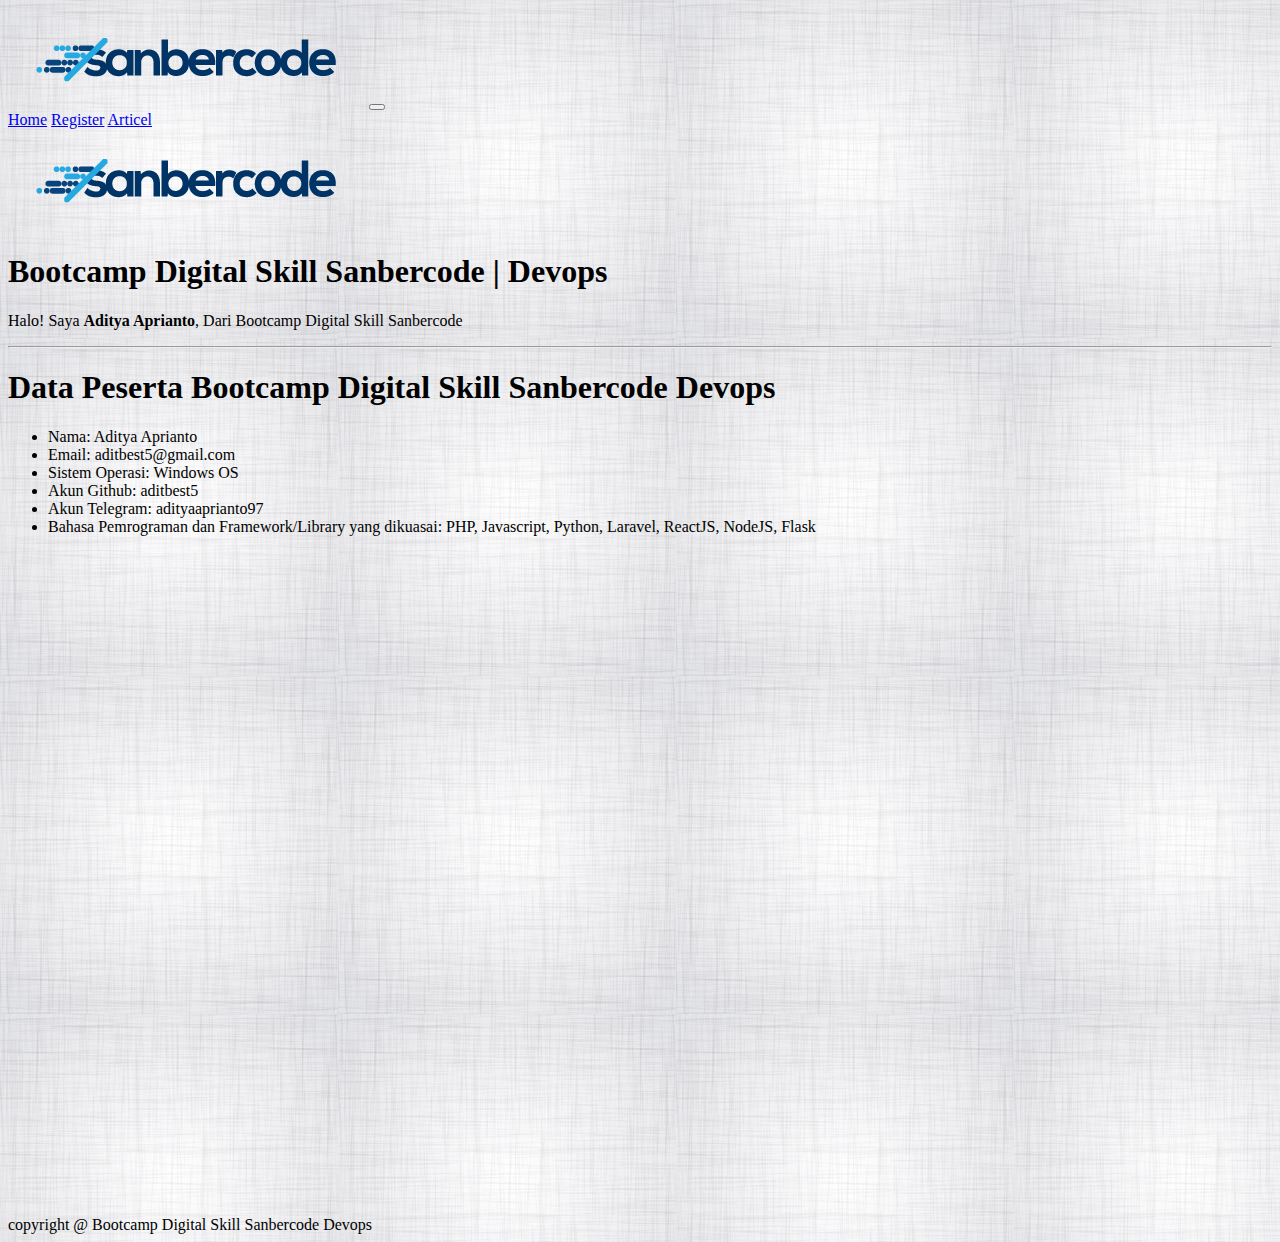
<file: Tugas-2/index.html>
<!DOCTYPE html>
<html lang="en">
<head>
    <meta charset="UTF-8">
    <meta name="viewport" content="width=device-width, initial-scale=1.0">
    <title>Tugas 2</title>
    <link href="https://cdn.jsdelivr.net/npm/bootstrap@5.0.2/dist/css/bootstrap.min.css" rel="stylesheet" integrity="sha384-EVSTQN3/azprG1Anm3QDgpJLIm9Nao0Yz1ztcQTwFspd3yD65VohhpuuCOmLASjC" crossorigin="anonymous">
    <script src="https://cdn.jsdelivr.net/npm/bootstrap@5.0.2/dist/js/bootstrap.bundle.min.js" integrity="sha384-MrcW6ZMFYlzcLA8Nl+NtUVF0sA7MsXsP1UyJoMp4YLEuNSfAP+JcXn/tWtIaxVXM" crossorigin="anonymous"></script>
</head>
<body style="background: url('assets/pattern.jpg');">
    <nav class="navbar navbar-expand-lg navbar-light bg-light">
        <div class="container-fluid d-flex justify-content-between">
            <img src="assets/logo.png" alt="Logo Sanbercode">
            <button class="navbar-toggler" type="button" data-bs-toggle="collapse" data-bs-target="#navbarNavAltMarkup" aria-controls="navbarNavAltMarkup" aria-expanded="false" aria-label="Toggle navigation">
                <span class="navbar-toggler-icon"></span>
            </button>
            <div class="collapse navbar-collapse justify-content-end mr-5" id="navbarNavAltMarkup">
                <div class="navbar-nav">
                    <a class="nav-link active" aria-current="page" href="index.html">Home</a>
                    <a class="nav-link" href="form.html">Register</a>
                    <a class="nav-link" href="article.html">Articel</a>
                </div>
            </div>
        </div>
    </nav>
    <main class="mx-5 my-5">
        <div class="card bg-white w-100 h-100">
            <div class="card-body">
                <img src="assets/logo.png" alt="Logo Sanbercode">
                <div class="d-flex flex-row justify-content-center">
                    <h1 class="card-title">Bootcamp Digital Skill Sanbercode | Devops</h1>
                </div>
                <div>
                    <p>Halo! Saya <b>Aditya Aprianto</b>, Dari Bootcamp Digital Skill Sanbercode</p>
                    <hr>
                    <h1>Data Peserta Bootcamp Digital Skill Sanbercode Devops</h1>
                    <ul>
                        <li>Nama: Aditya Aprianto</li>
                        <li>Email: aditbest5@gmail.com</li>
                        <li>Sistem Operasi: Windows OS</li>
                        <li>Akun Github: aditbest5</li>
                        <li>Akun Telegram: adityaaprianto97</li>
                        <li>Bahasa Pemrograman dan Framework/Library yang dikuasai: PHP, Javascript, Python, Laravel, ReactJS, NodeJS, Flask</li>
                    </ul>
                </div>
            </div>
          </div>
    </main>
    <div class="d-flex flex-column-reverse">
        <footer class="bg-warning d-flex flex-row justify-content-center" style="margin-top: 680px;">copyright @ Bootcamp Digital Skill Sanbercode Devops</footer>
    </div>
</body>
</html>
</file>
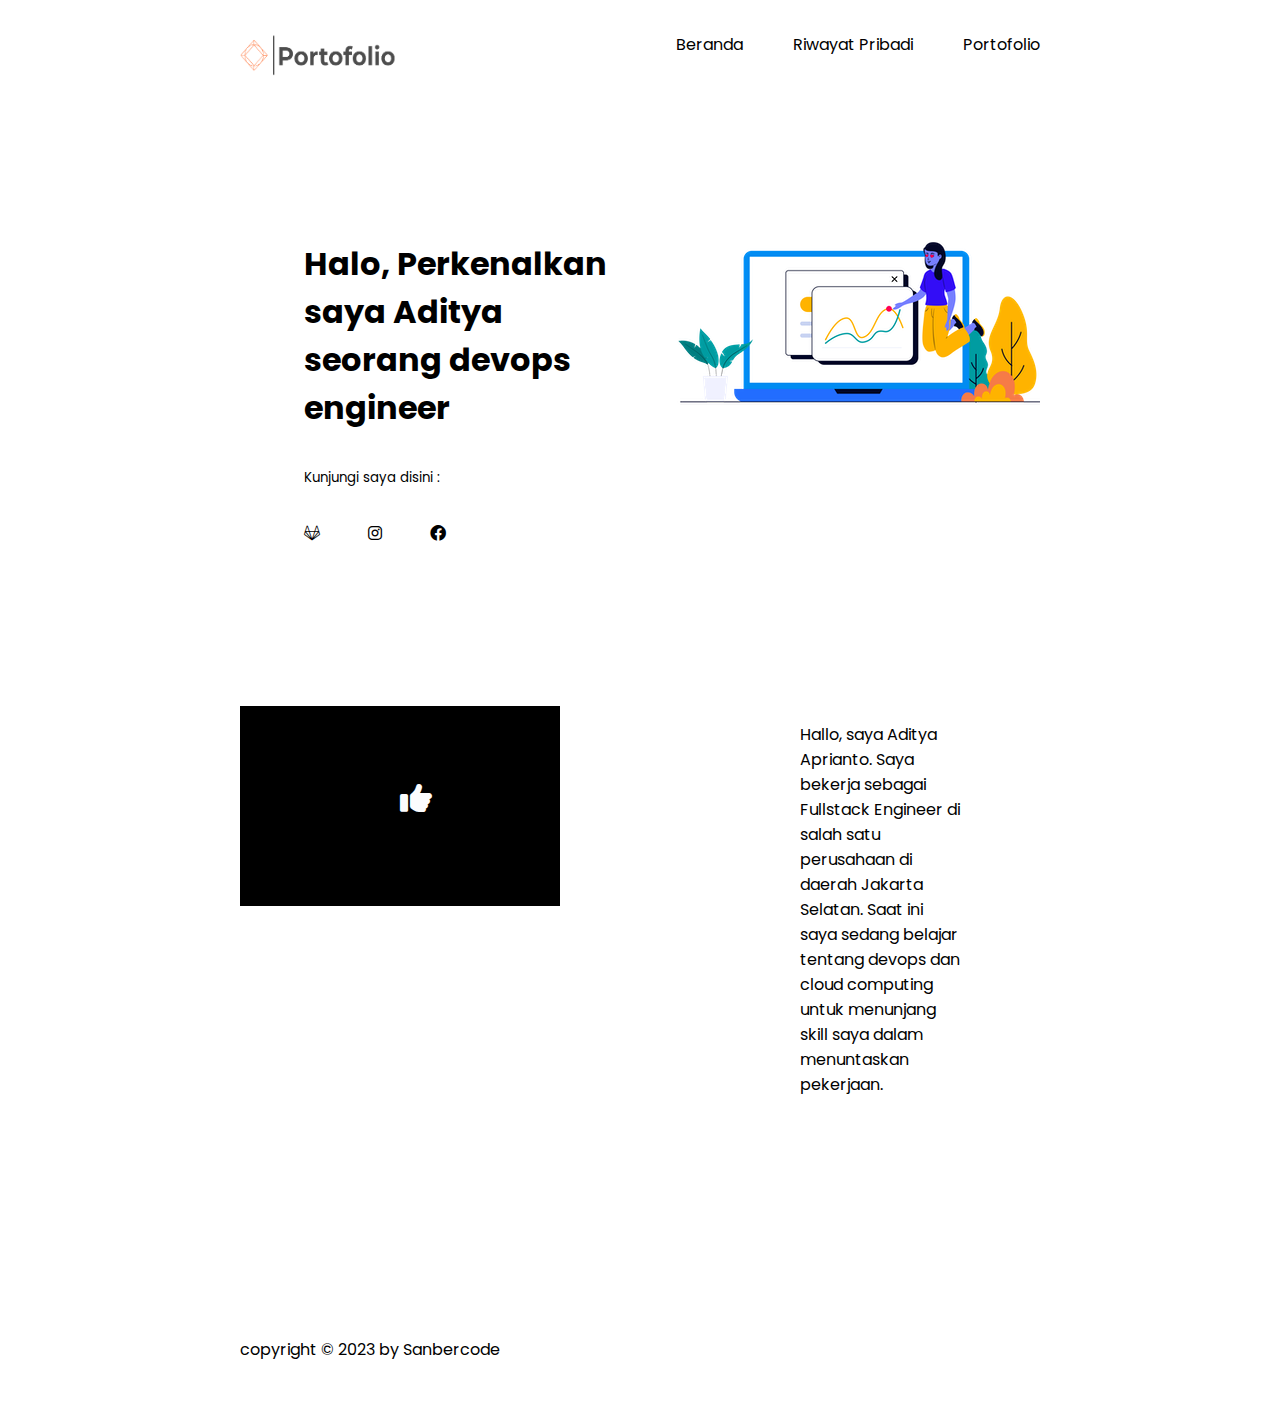
<file: Tugas-3/index.html>
<!DOCTYPE html>
<html lang="en">
  <head>
    <meta charset="UTF-8" />
    <meta http-equiv="X-UA-Compatible" content="IE=edge" />
    <meta name="viewport" content="width=device-width, initial-scale=1.0" />
    <title>HOME |</title>
    <link
      href="https://fonts.googleapis.com/css?family=Poppins"
      rel="stylesheet"
    />
    <link
      rel="stylesheet"
      href="https://cdnjs.cloudflare.com/ajax/libs/font-awesome/6.0.0/css/all.min.css"
      integrity="sha512-9usAa10IRO0HhonpyAIVpjrylPvoDwiPUiKdWk5t3PyolY1cOd4DSE0Ga+ri4AuTroPR5aQvXU9xC6qOPnzFeg=="
      crossorigin="anonymous"
      referrerpolicy="no-referrer"
    />
    <link href="./assets/css/style.css" rel="stylesheet" />
  </head>

  <body>
    <header>
      <img src="./assets/img/logo.png" alt="logo" width="150" />
      <nav>
        <ul class="navbar">
          <li><a href="index.html">Beranda</a></li>
          <li><a href="riwayat-pribadi.html">Riwayat Pribadi</a></li>
          <li><a href="portofolio.html">Portofolio</a></li>
        </ul>
      </nav>
    </header>
    <main>
      <section id="container">
        <div class="container_hero">
          <div class="container_hero-image">
            <img src="./assets/img/hero.png" alt="hero images" />
          </div>

          <div class="container_hero-headline">
            <h1>Halo, Perkenalkan saya Aditya seorang devops engineer</h1>
            <small>Kunjungi saya disini :</small>
            <ul>
              <li>
                <a href="#"><i class="fa-brands fa-gitlab"></i></a>
              </li>
              <li>
                <a href="#"><i class="fa-brands fa-instagram"></i></a>
              </li>
              <li>
                <a href="#"><i class="fa-brands fa-facebook"></i></a>
              </li>
            </ul>
          </div>
        </div>
      </section>

      <section id="container">
        <div class="container_describe">
          <div class="container_describe-animation">
            <i class="fa-solid fa-thumbs-up fa-2xl" style="color: #fcfcfd"></i>
          </div>

          <div class="container_describe-info">
            <div class="container_describe-info__card">
              <p>
                Hallo, saya Aditya Aprianto. Saya bekerja sebagai Fullstack
                Engineer di salah satu perusahaan di daerah Jakarta Selatan.
                Saat ini saya sedang belajar tentang devops dan cloud computing
                untuk menunjang skill saya dalam menuntaskan pekerjaan.
              </p>
            </div>
          </div>
        </div>
      </section>
    </main>

    <footer>copyright &copy; 2023 by Sanbercode</footer>
  </body>
</html>

<!-- ARSIP -->
<!-- <section class="container-hero">
        <div class="container-hero_inner">
            <div class="container-hero_inner-image">
                <img src="./assets/img/hero.png" alt="hero images">
            </div>
            <div class="container-hero_inner-headline">
                <h1>Halo, Perkenalkan saya john seorang frontend web development</h1>
                <small>Kunjungi saya disini :</small>
                <ul>
                    <li><a href="#"><i class="fa-brands fa-gitlab"></i></a></li>
                    <li><a href="#"><i class="fa-brands fa-instagram"></i></a></li>
                    <li><a href="#"><i class="fa-brands fa-facebook"></i></a></li>
                </ul>
            </div>
        </div>
    </section>

    <section class="container-describe">
        <div class="container-describe_inner">

        </div>
    </section> -->
</file>
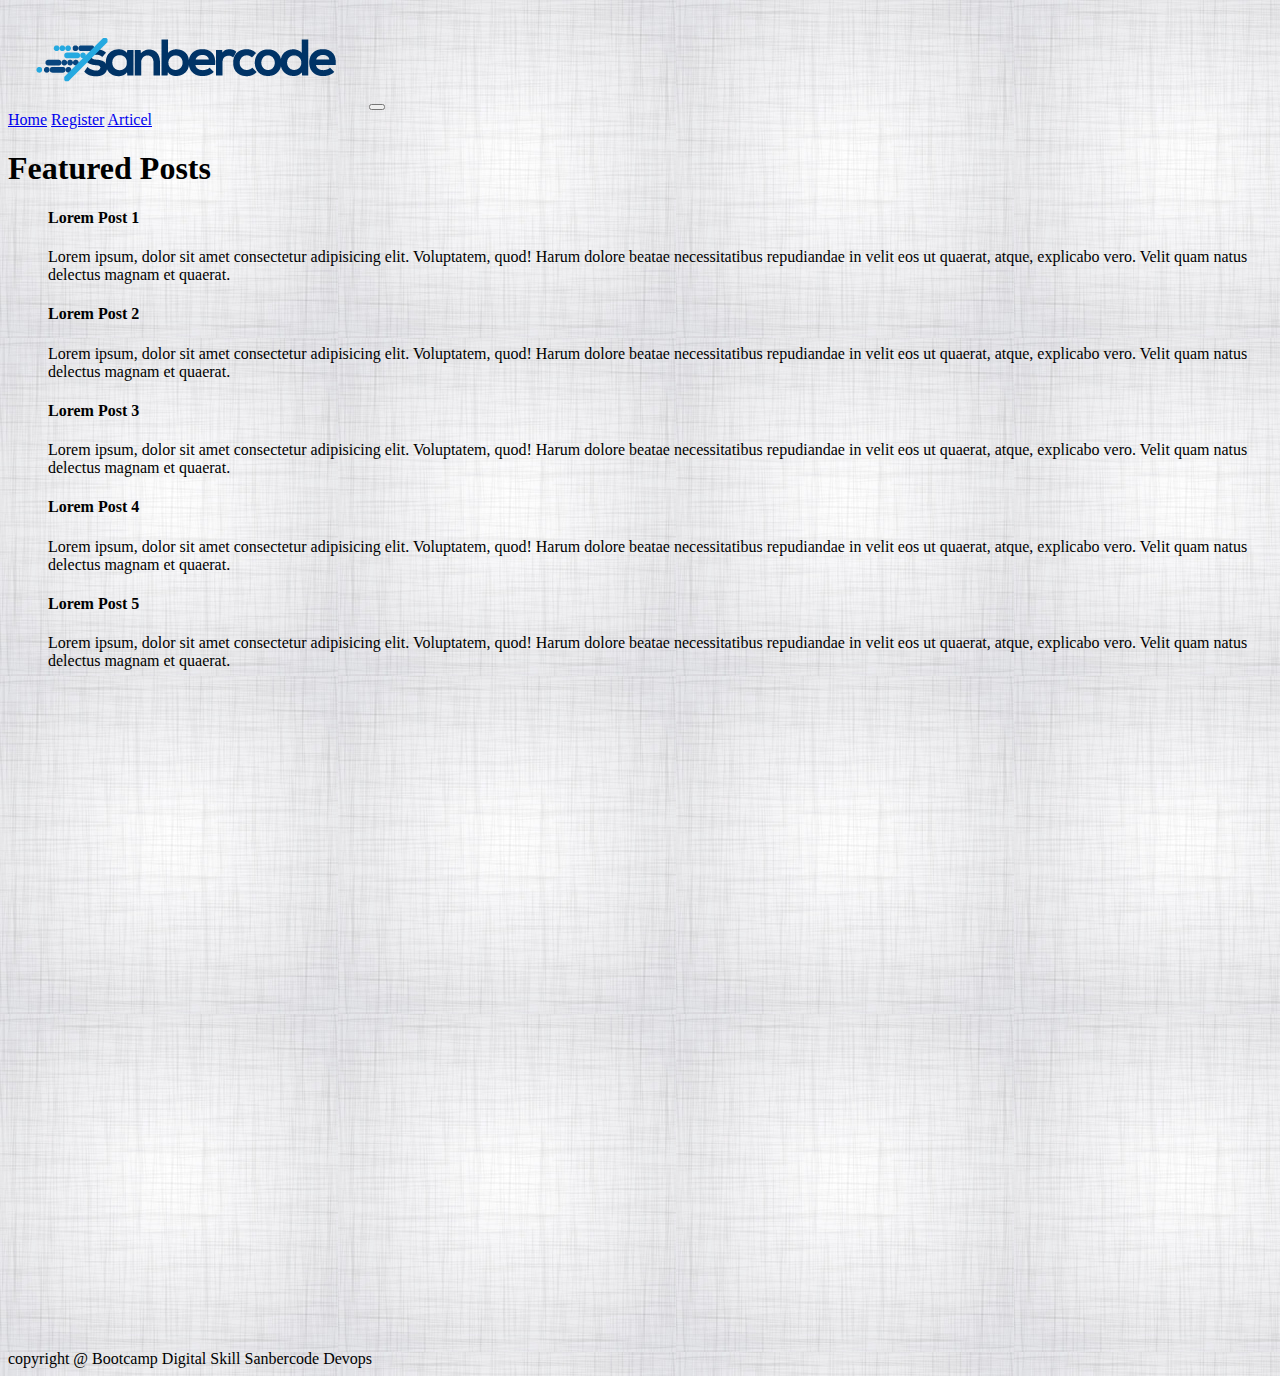
<file: Tugas-2/article.html>
<!DOCTYPE html>
<html lang="en">
<head>
    <meta charset="UTF-8">
    <meta name="viewport" content="width=device-width, initial-scale=1.0">
    <title>Tugas 2</title>
    <link href="https://cdn.jsdelivr.net/npm/bootstrap@5.0.2/dist/css/bootstrap.min.css" rel="stylesheet" integrity="sha384-EVSTQN3/azprG1Anm3QDgpJLIm9Nao0Yz1ztcQTwFspd3yD65VohhpuuCOmLASjC" crossorigin="anonymous">
    <script src="https://cdn.jsdelivr.net/npm/bootstrap@5.0.2/dist/js/bootstrap.bundle.min.js" integrity="sha384-MrcW6ZMFYlzcLA8Nl+NtUVF0sA7MsXsP1UyJoMp4YLEuNSfAP+JcXn/tWtIaxVXM" crossorigin="anonymous"></script>
    <style>
        ul.list-unstyled li {
            list-style-type: none;
          }
    </style>
</head>
<body style="background: url('assets/pattern.jpg');">
    <nav class="navbar navbar-expand-lg navbar-light bg-light">
        <div class="container-fluid d-flex justify-content-between">
            <img src="assets/logo.png" alt="Logo Sanbercode">
            <button class="navbar-toggler" type="button" data-bs-toggle="collapse" data-bs-target="#navbarNavAltMarkup" aria-controls="navbarNavAltMarkup" aria-expanded="false" aria-label="Toggle navigation">
                <span class="navbar-toggler-icon"></span>
            </button>
            <div class="collapse navbar-collapse justify-content-end mr-5" id="navbarNavAltMarkup">
                <div class="navbar-nav">
                    <a class="nav-link active" aria-current="page" href="index.html">Home</a>
                    <a class="nav-link" href="form.html">Register</a>
                    <a class="nav-link" href="article.html">Articel</a>
                </div>
            </div>
        </div>
    </nav>
    <main class="mx-5 my-5">
        <div class="card bg-white w-100 h-100">
            <div class="card-body">
                <h1 class="card-title">Featured Posts</h1>
                <article>
                  <ul class="list-unstyled">
                    <li class="text-decoration-none">
                        <section>
                            <h4>Lorem Post 1</h4>
                            <p>Lorem ipsum, dolor sit amet consectetur adipisicing elit. Voluptatem, quod! Harum dolore beatae necessitatibus repudiandae in velit eos ut quaerat, atque, explicabo vero. Velit quam natus delectus magnam et quaerat.</p>
                        </section>
                    </li>
                    <li>
                        <section>
                            <h4>Lorem Post 2</h4>
                            <p>Lorem ipsum, dolor sit amet consectetur adipisicing elit. Voluptatem, quod! Harum dolore beatae necessitatibus repudiandae in velit eos ut quaerat, atque, explicabo vero. Velit quam natus delectus magnam et quaerat.</p>
                        </section>
                    </li>
                    <li>
                        <section>
                            <h4>Lorem Post 3</h4>
                            <p>Lorem ipsum, dolor sit amet consectetur adipisicing elit. Voluptatem, quod! Harum dolore beatae necessitatibus repudiandae in velit eos ut quaerat, atque, explicabo vero. Velit quam natus delectus magnam et quaerat.</p>
                        </section>
                    </li>
                    <li>
                        <section>
                            <h4>Lorem Post 4</h4>
                            <p>Lorem ipsum, dolor sit amet consectetur adipisicing elit. Voluptatem, quod! Harum dolore beatae necessitatibus repudiandae in velit eos ut quaerat, atque, explicabo vero. Velit quam natus delectus magnam et quaerat.</p>
                        </section>
                    </li>
                    <li>
                        <section>
                            <h4>Lorem Post 5</h4>
                            <p>Lorem ipsum, dolor sit amet consectetur adipisicing elit. Voluptatem, quod! Harum dolore beatae necessitatibus repudiandae in velit eos ut quaerat, atque, explicabo vero. Velit quam natus delectus magnam et quaerat.</p>
                        </section>
                    </li>
                  </ul>
                </article>
            </div>
          </div>
    </main>
    <div class="d-flex flex-column-reverse">
        <footer class="bg-warning d-flex flex-row justify-content-center" style="margin-top: 680px;">copyright @ Bootcamp Digital Skill Sanbercode Devops</footer>
    </div>
</body>
</html>
</file>
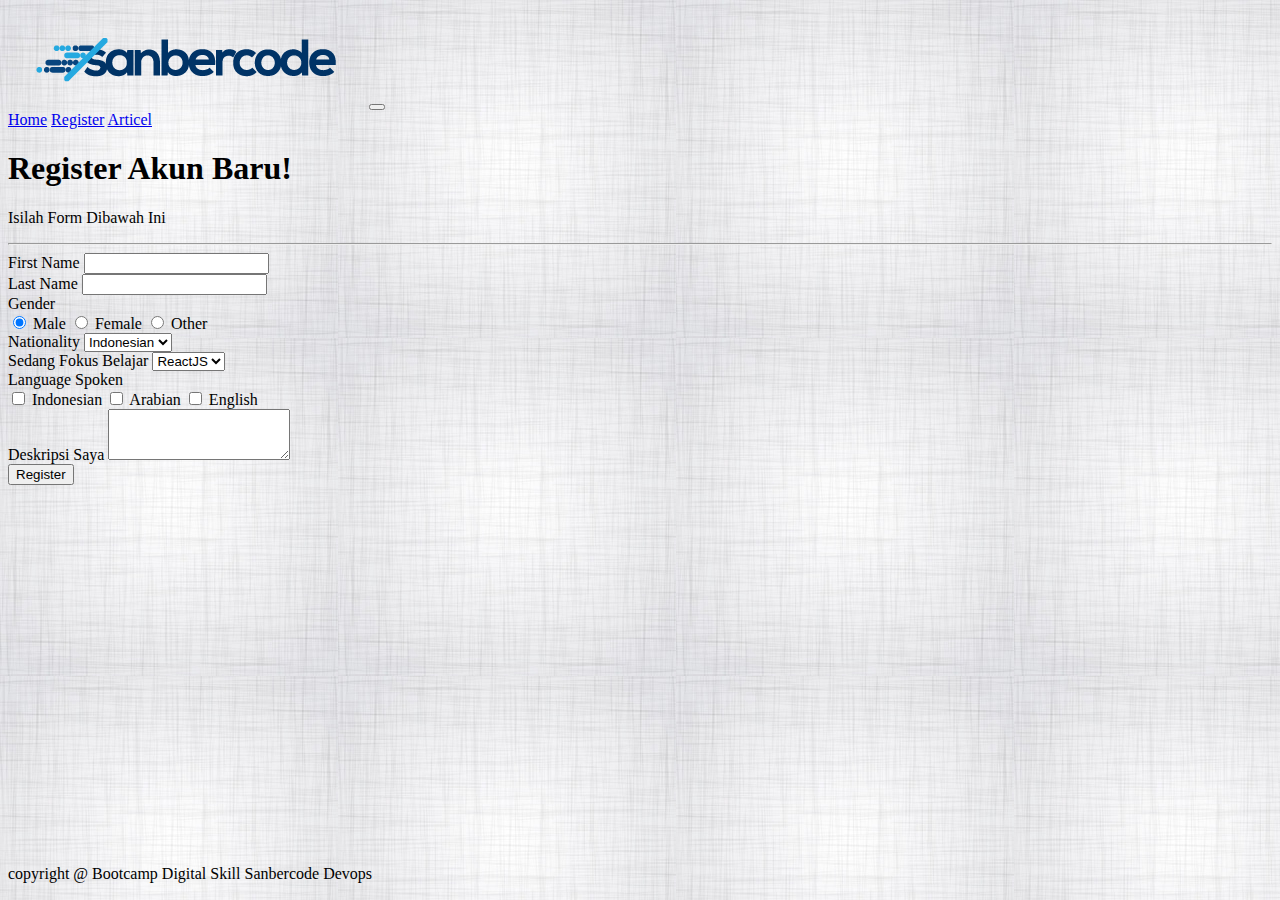
<file: Tugas-2/form.html>
<!DOCTYPE html>
<html lang="en">
<head>
    <meta charset="UTF-8">
    <meta name="viewport" content="width=device-width, initial-scale=1.0">
    <title>Tugas 2</title>
    <link href="https://cdn.jsdelivr.net/npm/bootstrap@5.0.2/dist/css/bootstrap.min.css" rel="stylesheet" integrity="sha384-EVSTQN3/azprG1Anm3QDgpJLIm9Nao0Yz1ztcQTwFspd3yD65VohhpuuCOmLASjC" crossorigin="anonymous">
    <script src="https://cdn.jsdelivr.net/npm/bootstrap@5.0.2/dist/js/bootstrap.bundle.min.js" integrity="sha384-MrcW6ZMFYlzcLA8Nl+NtUVF0sA7MsXsP1UyJoMp4YLEuNSfAP+JcXn/tWtIaxVXM" crossorigin="anonymous"></script>
</head>
<body style="background: url('assets/pattern.jpg');">
    <nav class="navbar navbar-expand-lg navbar-light bg-light">
        <div class="container-fluid d-flex justify-content-between">
            <img src="assets/logo.png" alt="Logo Sanbercode">
            <button class="navbar-toggler" type="button" data-bs-toggle="collapse" data-bs-target="#navbarNavAltMarkup" aria-controls="navbarNavAltMarkup" aria-expanded="false" aria-label="Toggle navigation">
                <span class="navbar-toggler-icon"></span>
            </button>
            <div class="collapse navbar-collapse justify-content-end mr-5" id="navbarNavAltMarkup">
                <div class="navbar-nav">
                    <a class="nav-link active" aria-current="page" href="index.html">Home</a>
                    <a class="nav-link" href="form.html">Register</a>
                    <a class="nav-link" href="article.html">Articel</a>
                </div>
            </div>
        </div>
    </nav>
    <main class="mx-5 my-5">
        <div class="card">
            <div class="card-body">
                <div class="d-flex flex-row justify-content-center">
                    <h1 class="card-title">Register Akun Baru!</h1>
                </div>
                <div>
                    <p>Isilah Form Dibawah Ini</p>
                    <hr>
                    <form action="proccess.html" method="post">
                        <div class="mb-3">
                            <label for="first_name" class="form-label">First Name</label>
                            <input type="text" class="form-control" id="first_name">
                        </div>
                        <div class="mb-3">
                            <label for="last_name" class="form-label">Last Name</label>
                            <input type="text" class="form-control" id="last_name">
                        </div>
                        <div class="mb-3">
                            <label for="gender" class="form-label">Gender</label>
                            <div>
                                <input type="radio" class="form-check-input" name="gender" id="male" checked>
                                <label class="form-check-label" for="male">
                                            Male
                                </label>
                                <input type="radio" class="form-check-input" name="gender" id="female">
                                <label class="form-check-label" for="female">
                                            Female
                                </label>
                                <input type="radio" class="form-check-input" name="gender" id="other">
                                <label class="form-check-label" for="other">
                                        Other
                                </label>
                            </div>
                        </div>
                        <div class="mb-3">
                            <label for="exampleFormControlInput1" class="form-label">Nationality</label>
                            <select class="form-control" name="national" id="national">
                                <option value="1">Indonesian</option>
                                <option value="2">American</option>
                                <option value="3">Australian</option>
                            </select>
                        </div>
                        <div class="mb-3">
                            <label for="exampleFormControlInput1" class="form-label">Sedang Fokus Belajar</label>
                            <select class="form-control" name="national" id="national">
                                <option value="1">ReactJS</option>
                                <option value="2">NodeJS</option>
                                <option value="3">Laravel</option>
                            </select>
                        </div>
                        <div class="mb-3">
                            <label for="exampleFormControlTextarea1" class="form-label">Language Spoken</label>
                            <div>
                                <input type="checkbox" class="form-check-input" name="language" id="Indonesian">
                                <label class="form-check-label" for="Indoensian">
                                            Indonesian
                                </label>
                                <input type="checkbox" class="form-check-input" name="language" id="Arabian">
                                <label class="form-check-label" for="Arabian">
                                           Arabian
                                </label>
                                <input type="checkbox" class="form-check-input" name="language" id="English">
                                <label class="form-check-label" for="English">
                                        English
                                </label>
                            </div>
                        </div>
                        <div class="mb-3">
                            <label for="exampleFormControlTextarea1" class="form-label">Deskripsi Saya</label>
                            <textarea class="form-control" id="exampleFormControlTextarea1" rows="3"></textarea>
                        </div>
                        <button type="submit" class="btn btn-primary">Register</button>
                    </form>
                </div>
            </div>
        </div>
    </main>
    <footer class="bg-warning d-flex flex-row justify-content-center" style="margin-top: 380px;">copyright @ Bootcamp Digital Skill Sanbercode Devops</footer>
</body>
</html>
</file>
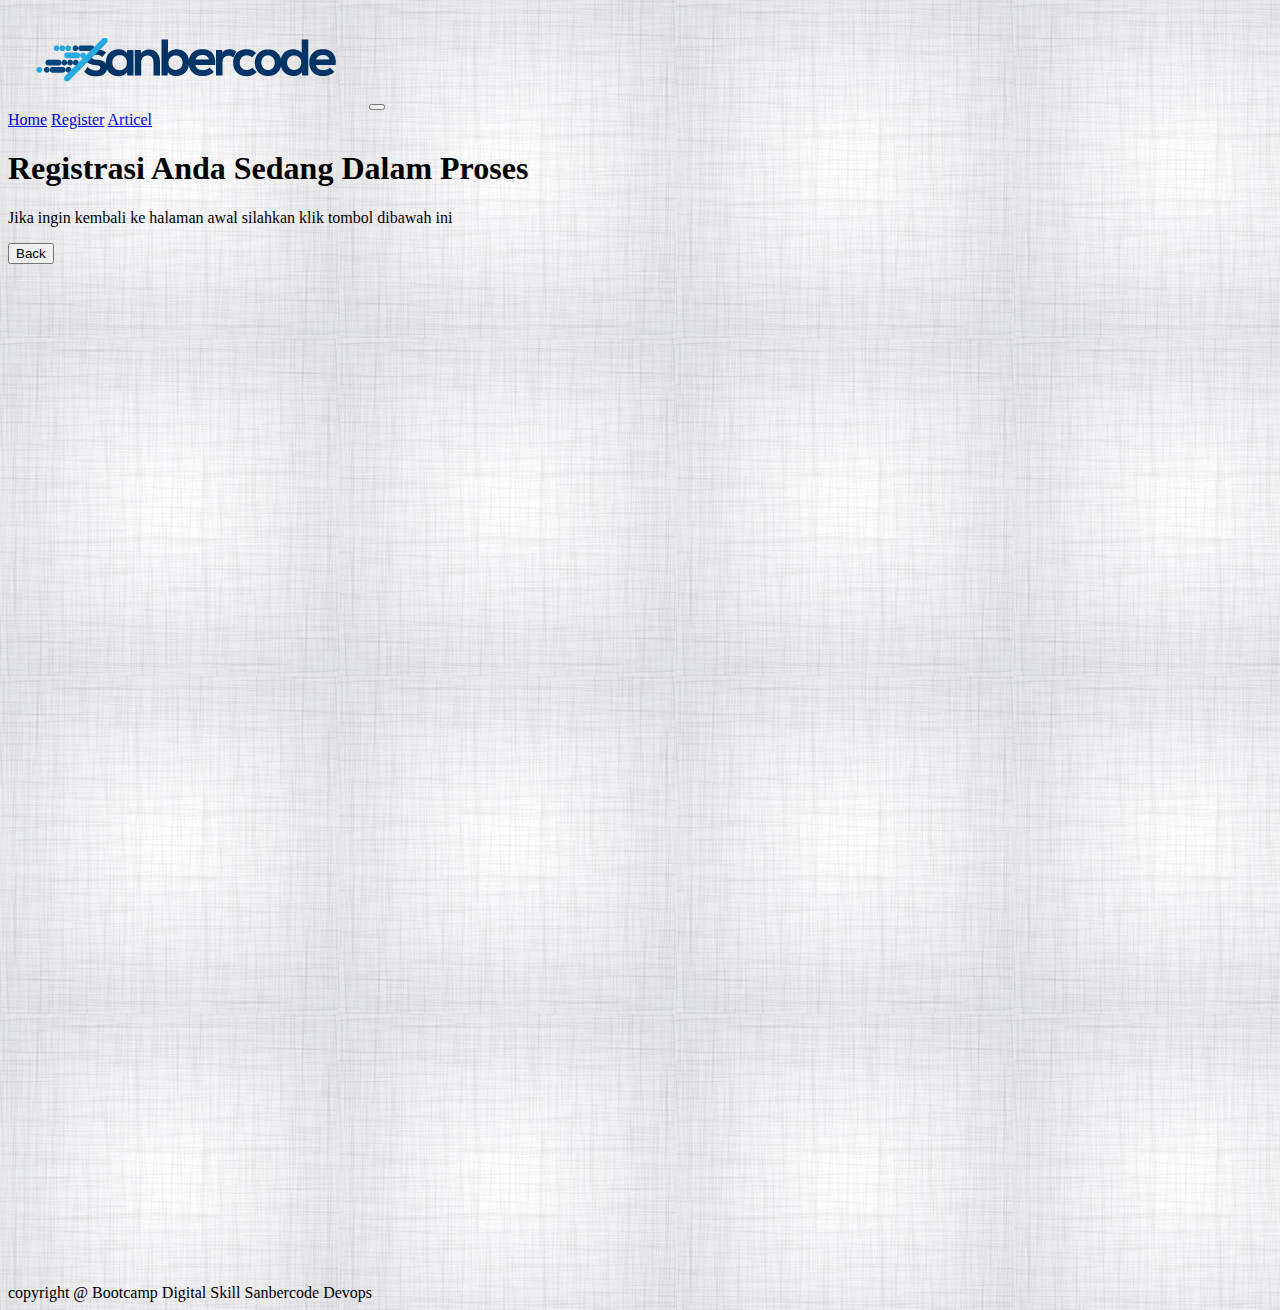
<file: Tugas-2/proccess.html>
<!DOCTYPE html>
<html lang="en">
<head>
    <meta charset="UTF-8">
    <meta name="viewport" content="width=device-width, initial-scale=1.0">
    <title>Tugas 2</title>
    <link href="https://cdn.jsdelivr.net/npm/bootstrap@5.0.2/dist/css/bootstrap.min.css" rel="stylesheet" integrity="sha384-EVSTQN3/azprG1Anm3QDgpJLIm9Nao0Yz1ztcQTwFspd3yD65VohhpuuCOmLASjC" crossorigin="anonymous">
    <script src="https://cdn.jsdelivr.net/npm/bootstrap@5.0.2/dist/js/bootstrap.bundle.min.js" integrity="sha384-MrcW6ZMFYlzcLA8Nl+NtUVF0sA7MsXsP1UyJoMp4YLEuNSfAP+JcXn/tWtIaxVXM" crossorigin="anonymous"></script>
</head>
<body style="background: url('assets/pattern.jpg');">
    <nav class="navbar navbar-expand-lg navbar-light bg-light">
        <div class="container-fluid d-flex justify-content-between">
            <img src="assets/logo.png" alt="Logo Sanbercode">
            <button class="navbar-toggler" type="button" data-bs-toggle="collapse" data-bs-target="#navbarNavAltMarkup" aria-controls="navbarNavAltMarkup" aria-expanded="false" aria-label="Toggle navigation">
                <span class="navbar-toggler-icon"></span>
            </button>
            <div class="collapse navbar-collapse justify-content-end mr-5" id="navbarNavAltMarkup">
                <div class="navbar-nav">
                    <a class="nav-link active" aria-current="page" href="index.html">Home</a>
                    <a class="nav-link" href="form.html">Register</a>
                    <a class="nav-link" href="article.html">Articel</a>
                </div>
            </div>
        </div>
    </nav>
    <main class="mx-5 my-5">
        <div class="card">
            <div class="card-body">
                <div class="d-flex flex-row justify-content-center">
                    <h1 class="card-title">Registrasi Anda Sedang Dalam Proses</h1>
                </div>
                <div class="d-flex flex-row justify-content-center">
                   <p>Jika ingin kembali ke halaman awal silahkan klik tombol dibawah ini</p>
                </div>
                <div class="d-flex flex-row justify-content-center">
                     <a href="index.html"><button class="btn btn-info" >Back</button></a>
                 </div>
            </div>
        </div>
    </main>
    <footer class="bg-warning d-flex flex-row justify-content-center" style="margin-top: 1020px;">copyright @ Bootcamp Digital Skill Sanbercode Devops</footer>
</body>
</html>
</file>
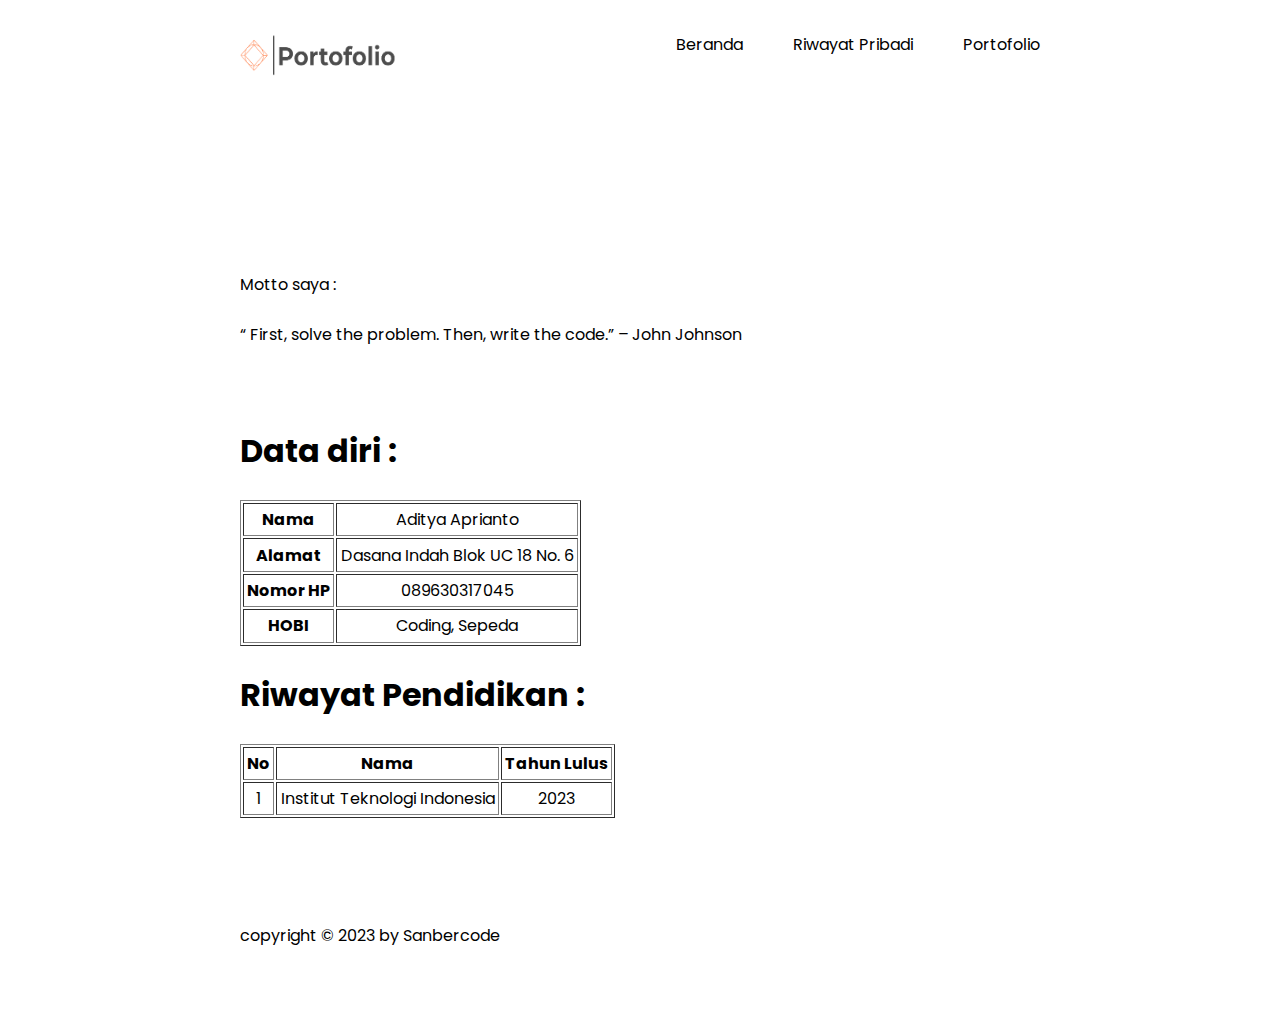
<file: Tugas-3/riwayat-pribadi.html>
<!DOCTYPE html>
<html lang="en">
  <head>
    <meta charset="UTF-8" />
    <meta http-equiv="X-UA-Compatible" content="IE=edge" />
    <meta name="viewport" content="width=device-width, initial-scale=1.0" />
    <title>HOME |</title>
    <link
      href="https://fonts.googleapis.com/css?family=Poppins"
      rel="stylesheet"
    />
    <link
      rel="stylesheet"
      href="https://cdnjs.cloudflare.com/ajax/libs/font-awesome/6.0.0/css/all.min.css"
      integrity="sha512-9usAa10IRO0HhonpyAIVpjrylPvoDwiPUiKdWk5t3PyolY1cOd4DSE0Ga+ri4AuTroPR5aQvXU9xC6qOPnzFeg=="
      crossorigin="anonymous"
      referrerpolicy="no-referrer"
    />
    <link href="./assets/css/style.css" rel="stylesheet" />
  </head>

  <body>
    <header>
      <img src="./assets/img/logo.png" alt="logo" width="150" />
      <nav>
        <ul class="navbar">
          <li><a href="index.html">Beranda</a></li>
          <li><a href="riwayat-pribadi.html">Riwayat Pribadi</a></li>
          <li><a href="portofolio.html">Portofolio</a></li>
        </ul>
      </nav>
    </header>

    <main>
      <section id="container">
        <div class="container-history">
          <div class="container-history__table">
            <h1>Data diri :</h1>
            <br />
            <table border="1px">
              <tr>
                <th>Nama</th>
                <td>Aditya Aprianto</td>
              </tr>
              <tr>
                <th>Alamat</th>
                <td>Dasana Indah Blok UC 18 No. 6</td>
              </tr>
              <tr>
                <th>Nomor HP</th>
                <td>089630317045</td>
              </tr>
              <tr>
                <th>HOBI</th>
                <td>Coding, Sepeda</td>
              </tr>
            </table>
            <br />
            <h1>Riwayat Pendidikan :</h1>
            <br />
            <table border="1px">
              <thead>
                <tr>
                  <th>No</th>
                  <th>Nama</th>
                  <th>Tahun Lulus</th>
                </tr>
              </thead>
              <tbody>
                <tr>
                  <td>1</td>
                  <td>Institut Teknologi Indonesia</td>
                  <td>2023</td>
                </tr>
              </tbody>
            </table>
            <br />
          </div>
          <div class="container-history__motto">
            <p>Motto saya :</p>
            <br />
            <p>
              <q> First, solve the problem. Then, write the code.</q> – John
              Johnson
            </p>
          </div>
        </div>
      </section>
    </main>

    <footer>copyright &copy; 2023 by Sanbercode</footer>
  </body>
</html>

<!-- ARSIP -->
<!-- <section class="container-hero">
        <div class="container-hero_inner">
            <div class="container-hero_inner-image">
                <img src="./assets/img/hero.png" alt="hero images">
            </div>
            <div class="container-hero_inner-headline">
                <h1>Halo, Perkenalkan saya john seorang frontend web development</h1>
                <small>Kunjungi saya disini :</small>
                <ul>
                    <li><a href="#"><i class="fa-brands fa-gitlab"></i></a></li>
                    <li><a href="#"><i class="fa-brands fa-instagram"></i></a></li>
                    <li><a href="#"><i class="fa-brands fa-facebook"></i></a></li>
                </ul>
            </div>
        </div>
    </section>

    <section class="container-describe">
        <div class="container-describe_inner">

        </div>
    </section> -->
</file>
<file: Tugas-3/assets/css/style.css>
@media only screen and (min-width: 800px) {
  * {
    margin: 0px;
    padding: 0px;
    font-family: "Poppins";
    box-sizing: border-box;
  }

  body {
    margin: 0 15rem;
  }
  main {
    margin-bottom: 2rem;
  }
  header {
    border: box 30px;
    display: flex;
    flex-direction: row;
    justify-content: space-between;
    margin-bottom: 5rem;
    margin-top: 2rem;
  }

  header > img {
    width: 10rem;
    height: 3rem;
  }

  .navbar {
    display: flex;
    flex-direction: row;
    justify-content: space-between;
    gap: 50px;
  }

  ul > li {
    list-style-type: none;
  }

  li > a {
    color: black;
    text-decoration: none;
  }

  #container {
    margin-top: 10rem;
  }
  #container > .container_hero {
    display: flex;
    flex-direction: row-reverse;
  }
  #container > .container_describe {
    display: flex;
    justify-content: space-between;
  }

  .container_describe-animation {
    padding: 5rem 10rem;
    background-color: black;
    width: 200px;
    height: 200px;
  }
  .container_describe-animation:hover > i {
    animation: rotate 2s infinite;
  }
  .container-wrapping__card {
    display: grid;
    grid-template-columns: repeat(4, 1fr);
    gap: 50px;
  }
  .container-wrapping__card > img {
    height: 10rem;
    width: 10rem;
    transition: transform 0.3s; /* Menambahkan efek transisi untuk transformasi */
  }

  .container-wrapping__card > img:hover {
    transform: scale(1.2); /* Memperbesar gambar saat dihover */
  }

  @keyframes rotate {
    0% {
      transform: rotate(-45deg);
    }
    100% {
      transform: rotate(45deg);
    }
  }

  .container-history {
    display: flex;
    flex-direction: column-reverse;
  }
  .container-history__motto {
    padding: 2rem 0 5rem 0;
  }
  .container_describe-info {
    margin: 0 5rem 0 5rem;
  }
  .container_describe-info__card {
    padding: 1rem 0 10rem 10rem;
  }
  .container_hero-headline {
    margin: 0 4rem;
  }
  .container_hero-headline > h1 {
    font-size: 2rem;
    margin-bottom: 2rem;
  }

  .container_hero-headline > ul {
    display: flex;
    gap: 3rem;
    margin-top: 2rem;
  }
  footer {
    margin-bottom: 4rem;
    margin-top: 5rem;
  }

  th,
  td {
    padding: 0.2rem;
    text-align: center;
  }
}
</file>
